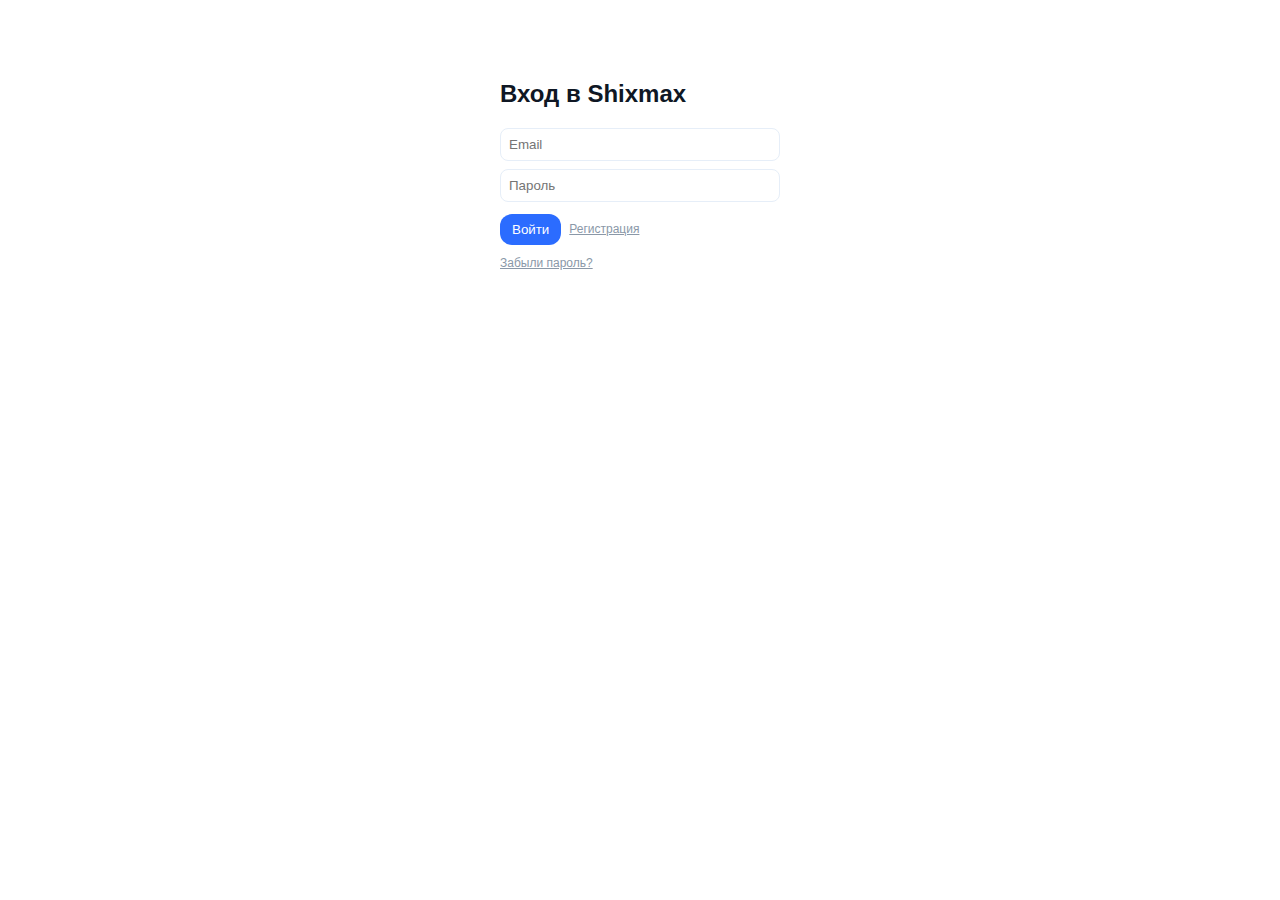
<file: index.html>
<!doctype html><html lang="ru"><head><meta charset="utf-8"><meta name="viewport" content="width=device-width,initial-scale=1"><title>Shixmax — Вход</title><link rel="stylesheet" href="styles.css"></head><body>
  <div class="center"><div class="card"><h2>Вход в Shixmax</h2>
  <div style="margin-top:8px"><input id="email" placeholder="Email" style="width:100%;padding:8px;border:1px solid #e6eef8;border-radius:8px"></div>
  <div style="margin-top:8px"><input id="password" type="password" placeholder="Пароль" style="width:100%;padding:8px;border:1px solid #e6eef8;border-radius:8px"></div>
  <div style="margin-top:12px;display:flex;gap:8px"><button id="loginBtn" class="btn">Войти</button><a href="register.html" class="small" style="align-self:center">Регистрация</a></div>
  <div style="margin-top:8px"><a id="forgot" href="#" class="small">Забыли пароль?</a></div></div></div>
<script src="firebase.js"></script>
<script>
const loginBtn = document.getElementById('loginBtn');
loginBtn.addEventListener('click', async ()=>{
  const email = document.getElementById('email').value.trim(); const pass = document.getElementById('password').value;
  if(!email||!pass) return alert('Введите email и пароль');
  try{ await auth.signInWithEmailAndPassword(email, pass); window.location.href='index_main.html'; }catch(e){ alert(e.message); }
});
document.getElementById('forgot').addEventListener('click', async (e)=>{ e.preventDefault(); const email=document.getElementById('email').value.trim(); if(!email) return alert('Введите email'); try{ await auth.sendPasswordResetEmail(email); alert('Письмо отправлено'); }catch(e){ alert(e.message); } });
</script></body></html>
</file>
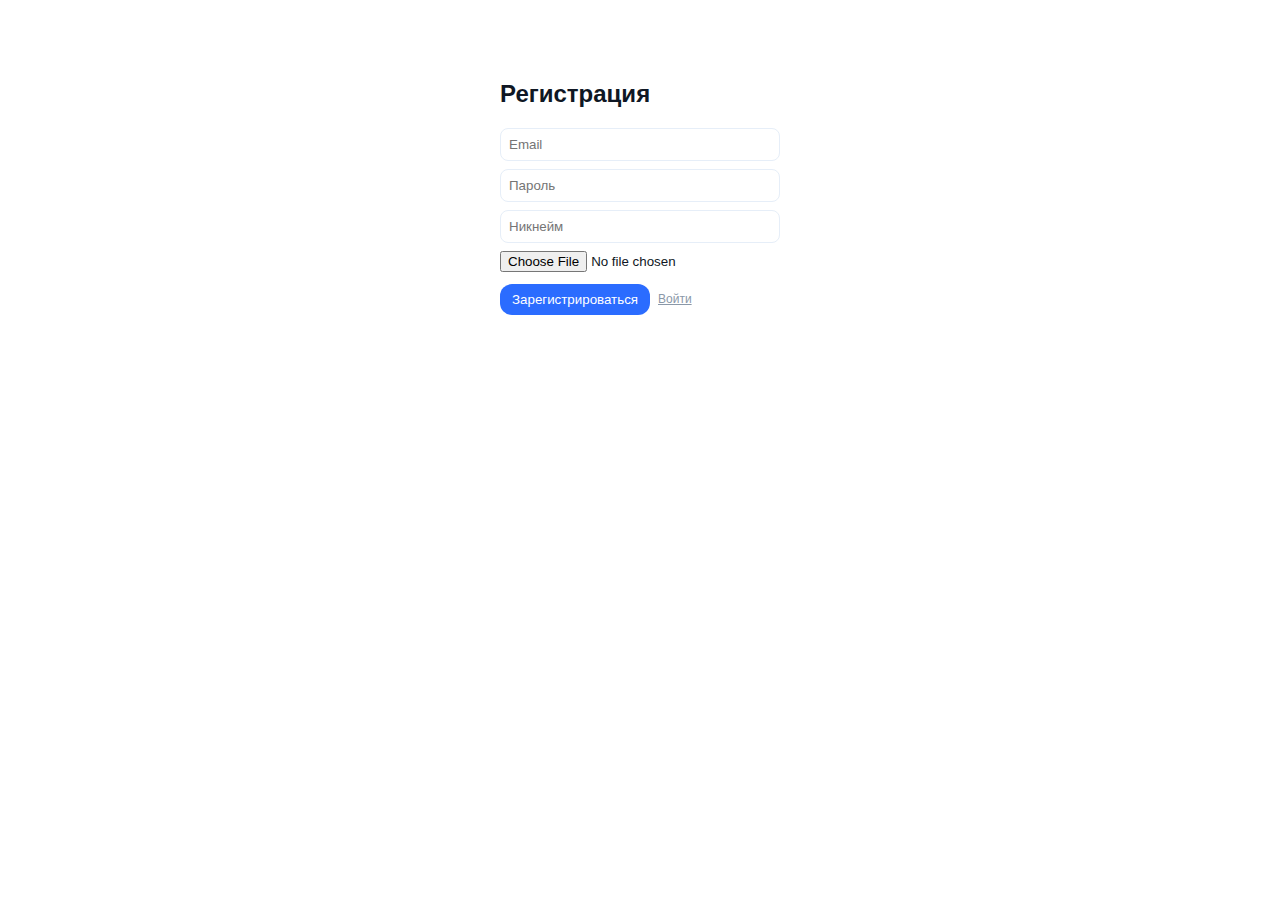
<file: register.html>
<!doctype html><html lang="ru"><head><meta charset="utf-8"><meta name="viewport" content="width=device-width,initial-scale=1"><title>Shixmax — Регистрация</title><link rel="stylesheet" href="styles.css"></head><body>
  <div class="center"><div class="card"><h2>Регистрация</h2>
  <div style="margin-top:8px"><input id="r_email" placeholder="Email" style="width:100%;padding:8px;border:1px solid #e6eef8;border-radius:8px"></div>
  <div style="margin-top:8px"><input id="r_pass" type="password" placeholder="Пароль" style="width:100%;padding:8px;border:1px solid #e6eef8;border-radius:8px"></div>
  <div style="margin-top:8px"><input id="r_name" placeholder="Никнейм" style="width:100%;padding:8px;border:1px solid #e6eef8;border-radius:8px"></div>
  <div style="margin-top:8px"><input id="r_avatar" type="file" accept="image/*"></div>
  <div style="margin-top:12px;display:flex;gap:8px"><button id="regBtn" class="btn">Зарегистрироваться</button><a href="index.html" class="small" style="align-self:center">Войти</a></div></div></div>
<script src="firebase.js"></script>
<script>
document.getElementById('regBtn').addEventListener('click', async ()=>{
  const email=document.getElementById('r_email').value.trim(); const pass=document.getElementById('r_pass').value; const name=document.getElementById('r_name').value.trim()||'User';
  if(!email||!pass) return alert('Введите email и пароль');
  try{
    const cred = await auth.createUserWithEmailAndPassword(email, pass);
    const uid = cred.user.uid;
    let avatarUrl = null;
    const f = document.getElementById('r_avatar').files[0];
    if(f){
      const ucFile = uploadcare.fileFrom('object', f);
      const uploaded = await ucFile.upload();
      avatarUrl = uploaded.cdnUrl;
    }
    await db.ref(`profiles/${uid}`).set({ name, avatar: avatarUrl, created: Date.now() });
    window.location.href='index_main.html';
  }catch(e){ alert(e.message); }
});
</script></body></html>
</file>
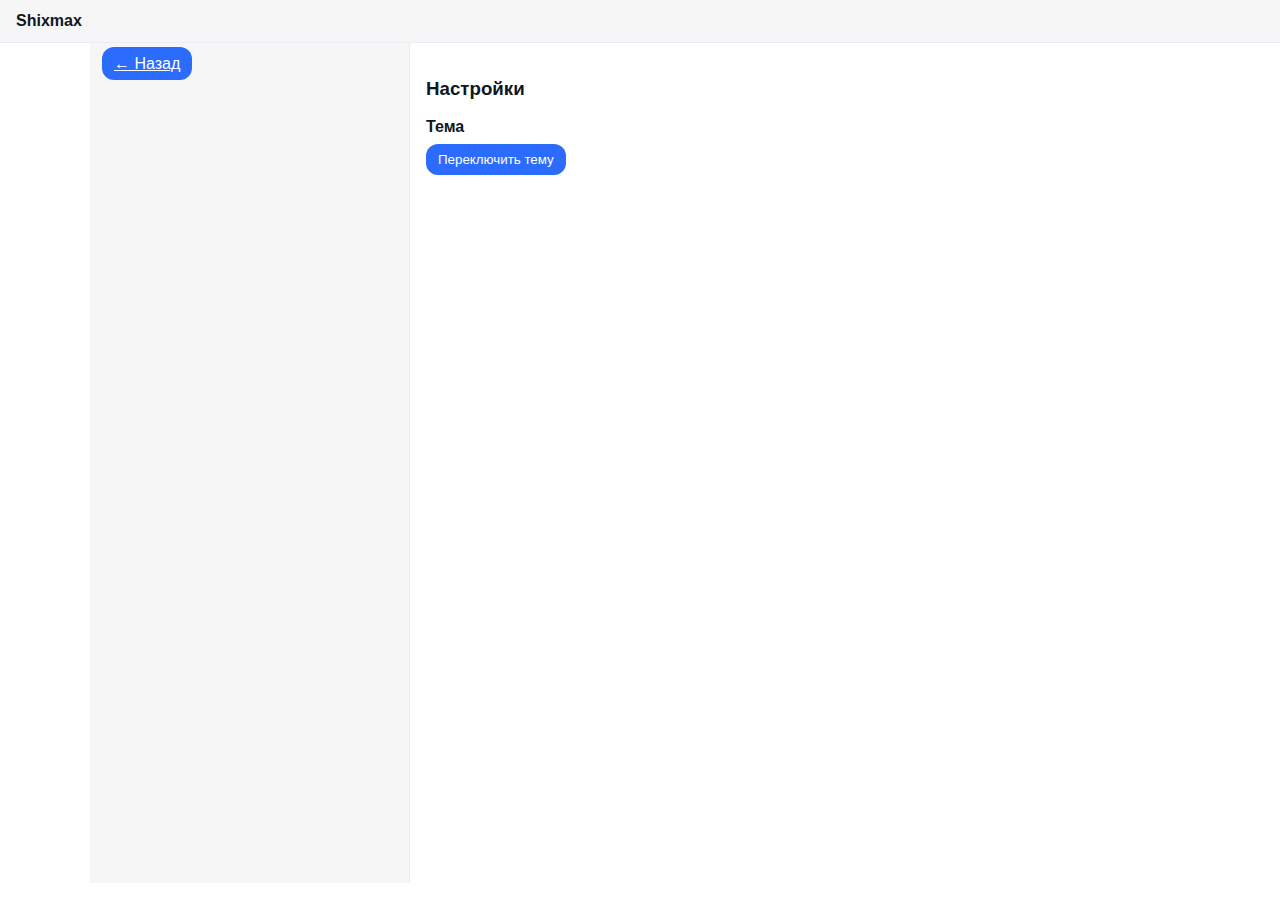
<file: settings.html>
<!doctype html><html lang="ru"><head><meta charset="utf-8"><meta name="viewport" content="width=device-width,initial-scale=1"><title>Настройки</title><link rel="stylesheet" href="styles.css"></head><body>
  <div class="header"><div class="brand">Shixmax</div></div><div class="container"><aside class="sidebar"><div class="panel"><a href="index_main.html" class="btn">← Назад</a></div></aside><main class="main"><section style="padding:16px"><h3>Настройки</h3><div class="panel"><strong>Тема</strong><div style="margin-top:8px"><button id="themeToggle" class="btn">Переключить тему</button></div></div></section></main></div>
<script src="firebase.js"></script><script>document.getElementById('themeToggle').addEventListener('click', ()=>{ document.body.classList.toggle('light'); localStorage.setItem('shix_theme', document.body.classList.contains('light')?'light':'dark'); }); if(localStorage.getItem('shix_theme')==='light') document.body.classList.add('light');</script></body></html>
</file>
<file: styles.css>
:root{--bg:#ffffff;--panel:#f6f6f6;--muted:#8a98a8;--accent:#2b6cff;--text:#0f1724}
*{box-sizing:border-box}body,html{height:100%;margin:0;font-family:Inter,Arial,sans-serif;background:var(--bg);color:var(--text)}
.header{display:flex;align-items:center;justify-content:space-between;padding:12px 16px;border-bottom:1px solid #e6eef8;background:var(--panel)}
.brand{font-weight:700}
.container{display:flex;max-width:1100px;margin:0 auto;min-height:calc(100vh - 60px)}
.sidebar{width:320px;border-right:1px solid #e6eef8;background:var(--panel);padding:12px;box-sizing:border-box}
.main{flex:1;display:flex;flex-direction:column}
.rooms{list-style:none;padding:0;margin:8px 0;display:flex;flex-direction:column;gap:8px}
.room{padding:10px;border-radius:8px;cursor:pointer;display:flex;align-items:center;gap:10px}
.room.active{background:#eaf0ff}
.profile-box{display:flex;gap:10px;align-items:center;margin-bottom:12px}
.avatar-preview{width:48px;height:48px;border-radius:50%;overflow:hidden;background:#ddd}
.avatar-preview img{width:100%;height:100%;object-fit:cover;display:block}
.messages{flex:1;overflow:auto;padding:16px;display:flex;flex-direction:column;gap:12px;background:linear-gradient(180deg, #fff, #f8fbff)}
.msg{max-width:68%;padding:10px;border-radius:12px;background:#eef3ff;word-break:break-word}
.msg.me{margin-left:auto;background:var(--accent);color:#fff}
.meta{font-size:12px;color:var(--muted);display:flex;align-items:center;gap:8px;margin-bottom:6px}
.footer{display:flex;gap:8px;padding:12px;border-top:1px solid #e6eef8;align-items:center;background:var(--panel)}
.input{flex:1;padding:10px;border-radius:20px;border:1px solid #e6eef8;background:#fff;resize:none}
.btn{background:var(--accent);color:#fff;padding:8px 12px;border-radius:12px;border:0;cursor:pointer}
.filebtn{background:#fff;border:1px solid #e6eef8;padding:8px;border-radius:8px;cursor:pointer}
.small{font-size:12px;color:var(--muted)}
.center{display:flex;flex-direction:column;align-items:center;justify-content:center;padding:40px}
.overlay{position:fixed;inset:0;background:rgba(0,0,0,0.4);display:flex;align-items:center;justify-content:center}
.card{background:#fff;padding:20px;border-radius:12px;min-width:320px}
.emoji-picker{position:fixed;bottom:90px;left:50%;transform:translateX(-50%);background:#fff;padding:8px;border-radius:8px;display:flex;gap:6px;flex-wrap:wrap;box-shadow:0 6px 18px rgba(20,30,40,0.08)}
@media(max-width:900px){.sidebar{display:none}.container{flex-direction:column}}
</file>
